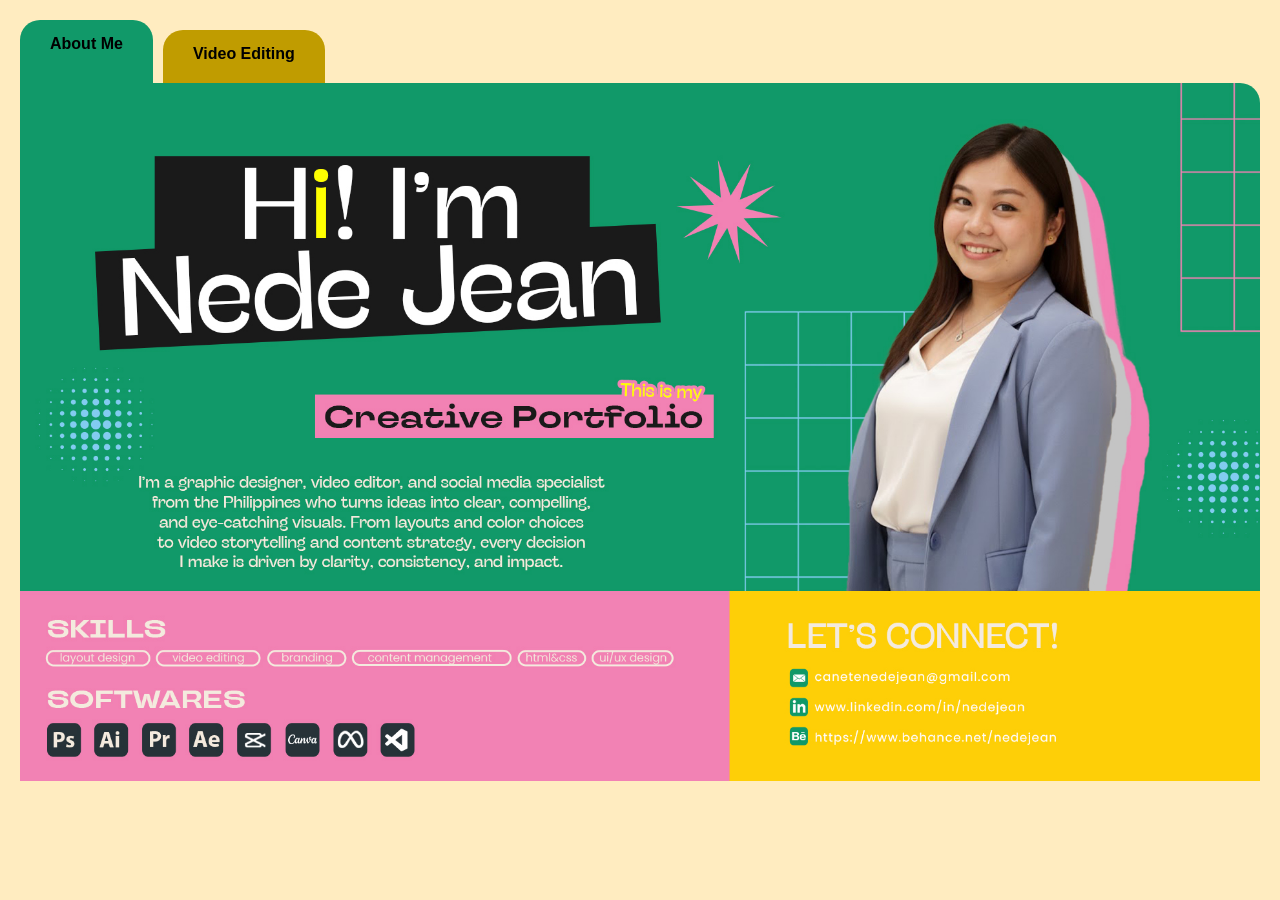
<file: index.html>
<!DOCTYPE html>
<html lang="en">
<head>
  <meta charset="UTF-8">
  <meta name="viewport" content="width=device-width, initial-scale=1.0">
  <title>Neds Creative Portfolio</title>
  <link rel="stylesheet" href="style.css">
</head>
<body>

<div class="tabs">
  <a class="tab main active" href="index.html">About Me</a>
  <a class="tab lime" href="nedsvideoediting.html">Video Editing</a>
</div>

<div class="folder main">
  <section class="content">
    <img src="aboutme.jpg" alt="About Nede">
  </section>
</div>

</body>
</html>
</file>
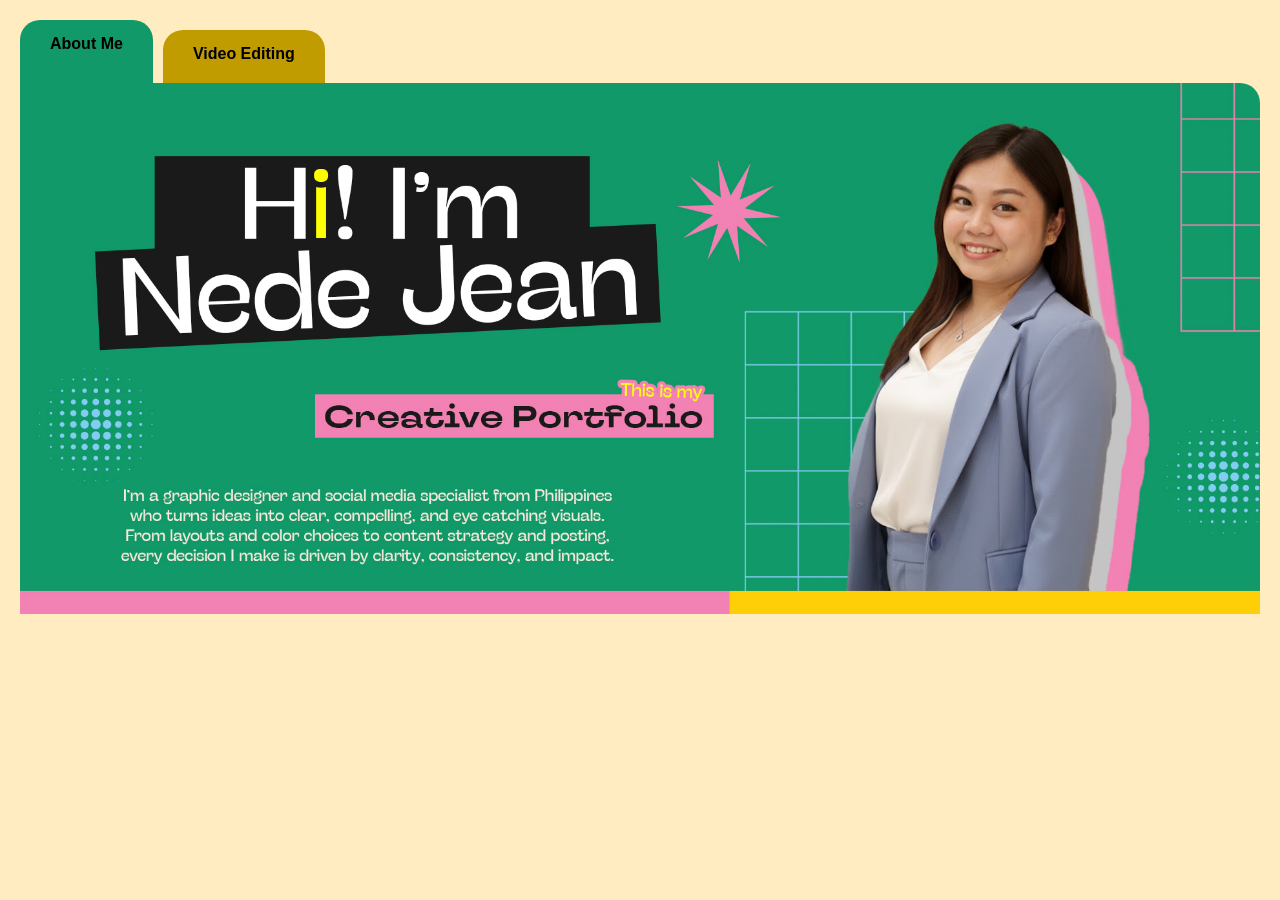
<file: home.html>
<!DOCTYPE html>
<html lang="en">
<head>
  <meta charset="UTF-8">
  <meta name="viewport" content="width=device-width, initial-scale=1.0">
  <title>Neds Creative Portfolio</title>
  <link rel="stylesheet" href="style.css">
</head>
<body>

<div class="tabs">
  <a class="tab main active" href="home.html">About Me</a>
  <a class="tab lime" href="nedsvideoediting.html">Video Editing</a>
</div>

<div class="folder main">
  <section class="content">
    <img src="img/aboutme.jpg" alt="About Nede">
  </section>
</div>

</body>
</html>
</file>
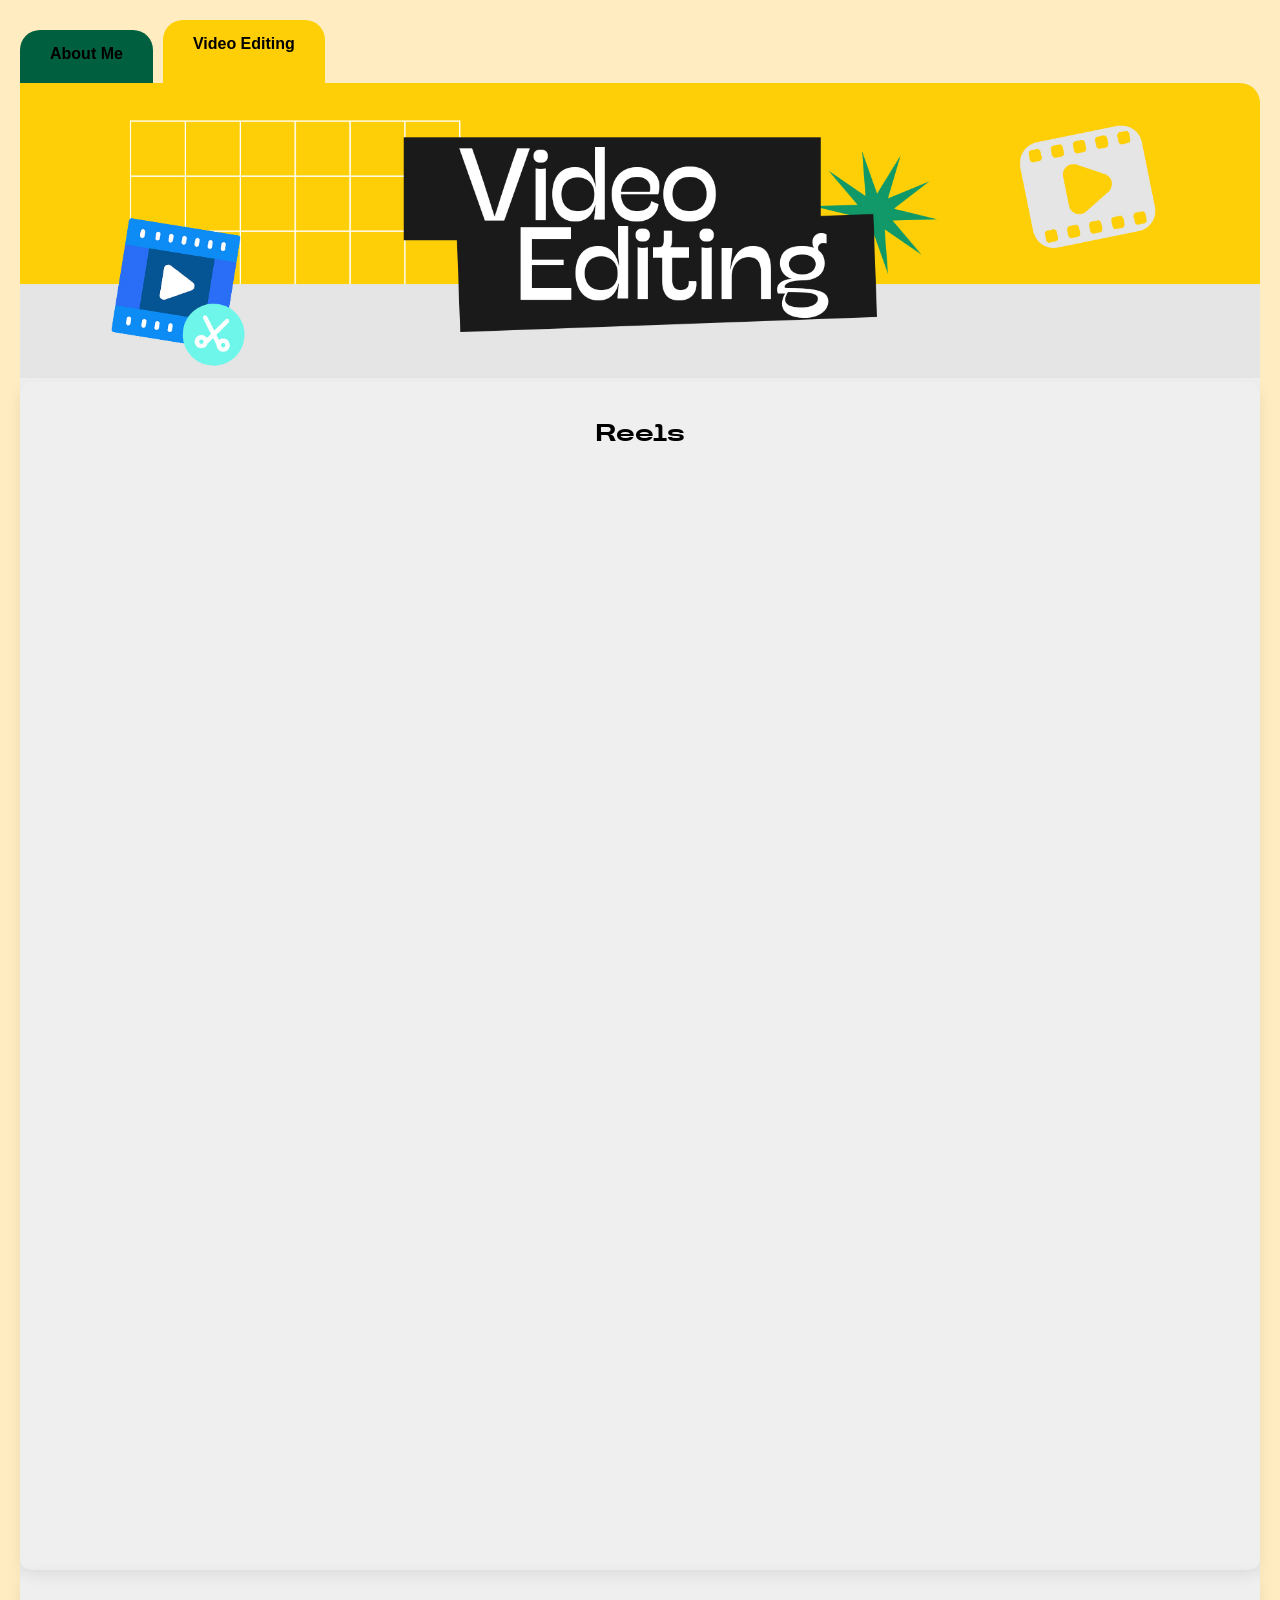
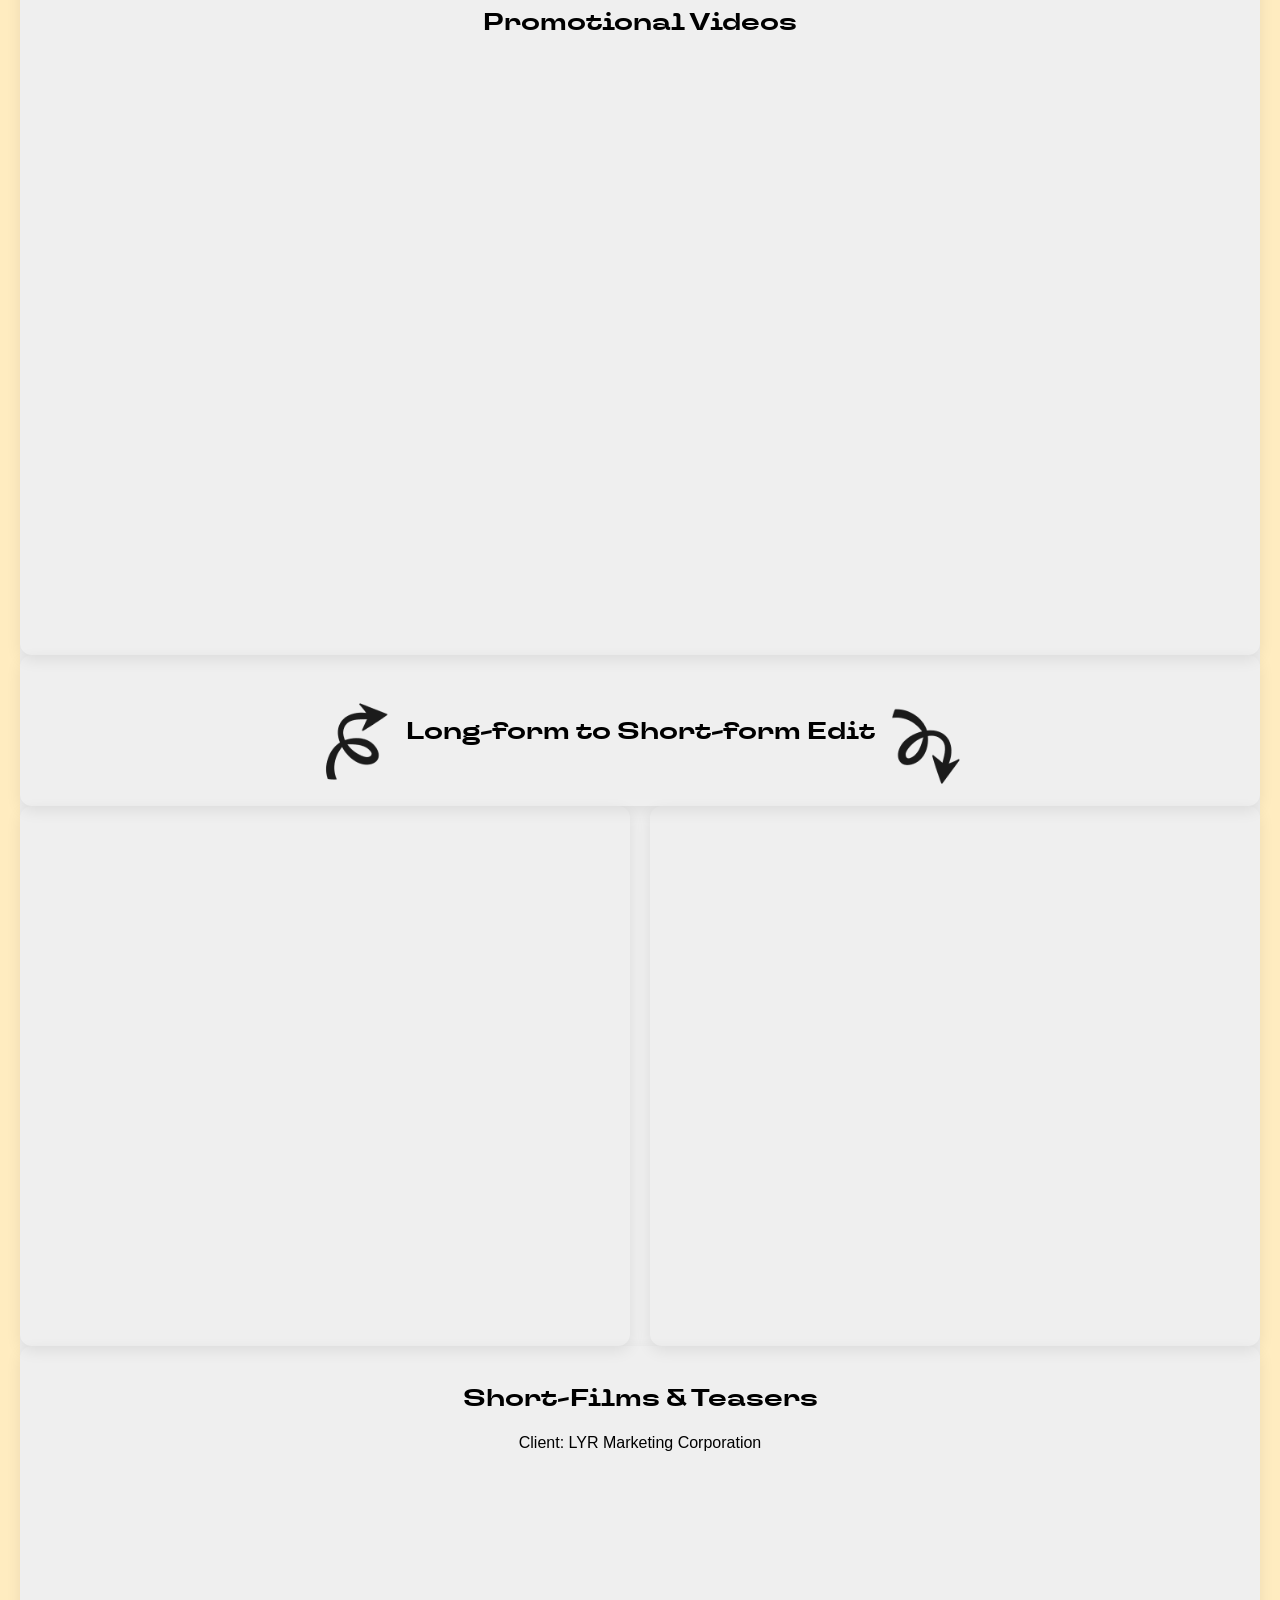
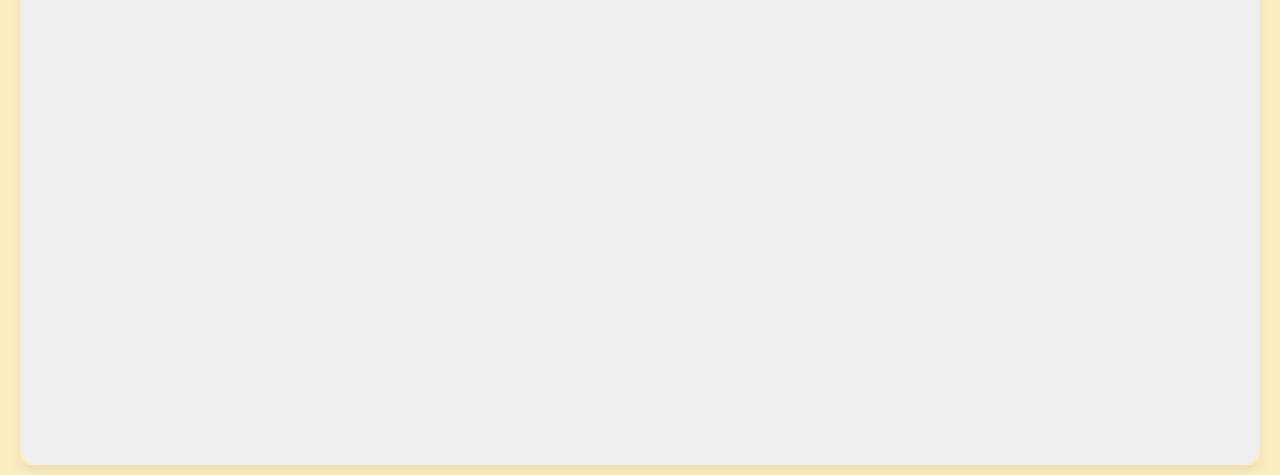
<file: nedsvideoediting.html>
<!DOCTYPE html>
<html lang="en">
<head>
  <meta charset="UTF-8">
  <meta name="viewport" content="width=device-width, initial-scale=1.0">
  <title>Video Editing</title>
  <link rel="stylesheet" href="style.css">
</head>
<body>

<div class="tabs">
  <a class="tab main" href="index.html">About Me</a>
  <a class="tab lime active" href="nedsvideoediting.html">Video Editing</a>
</div>

<div class="folder lime"> 
  <img src="img/vid1.jpg" alt="Neds Videos">
  <section class="grid">
    <div class="card">
    <h1>Reels</h1>
    <div class="vid1">
      <iframe src="https://www.facebook.com/plugins/video.php?href=https%3A%2F%2Fwww.facebook.com%2Freel%2F968375162386252&width=300&show_text=false&height=533&appId" width="300" height="533" style="border:none;overflow:hidden" scrolling="no" frameborder="0" allowfullscreen="true" allow="autoplay; clipboard-write; encrypted-media; picture-in-picture; web-share" allowFullScreen="true"></iframe>
      <iframe src="https://www.facebook.com/plugins/video.php?href=https%3A%2F%2Fwww.facebook.com%2Freel%2F1971313663797474&width=300&show_text=false&height=533&appId" width="300" height="533" style="border:none;overflow:hidden" scrolling="no" frameborder="0" allowfullscreen="true" allow="autoplay; clipboard-write; encrypted-media; picture-in-picture; web-share" allowFullScreen="true"></iframe>
      <iframe src="https://www.facebook.com/plugins/video.php?href=https%3A%2F%2Fwww.facebook.com%2Freel%2F1050563747175290&width=300&show_text=false&height=533&appId" width="300" height="533" style="border:none;overflow:hidden" scrolling="no" frameborder="0" allowfullscreen="true" allow="autoplay; clipboard-write; encrypted-media; picture-in-picture; web-share" allowFullScreen="true"></iframe>
      <iframe src="https://www.facebook.com/plugins/video.php?href=https%3A%2F%2Fwww.facebook.com%2Freel%2F930947056384445&width=300&show_text=false&height=533&appId" width="300" height="533" style="border:none;overflow:hidden" scrolling="no" frameborder="0" allowfullscreen="true" allow="autoplay; clipboard-write; encrypted-media; picture-in-picture; web-share" allowFullScreen="true"></iframe>
    </div>
    <div class="vid2">
      <iframe src="https://www.facebook.com/plugins/video.php?href=https%3A%2F%2Fwww.facebook.com%2Freel%2F674046115613830&width=300&show_text=false&height=529&appId" width="300" height="529" style="border:none;overflow:hidden" scrolling="no" frameborder="0" allowfullscreen="true" allow="autoplay; clipboard-write; encrypted-media; picture-in-picture; web-share" allowFullScreen="true"></iframe>
      <iframe src="https://www.facebook.com/plugins/video.php?href=https%3A%2F%2Fwww.facebook.com%2Freel%2F976997051415464&width=300&show_text=false&height=533&appId" width="300" height="533" style="border:none;overflow:hidden" scrolling="no" frameborder="0" allowfullscreen="true" allow="autoplay; clipboard-write; encrypted-media; picture-in-picture; web-share" allowFullScreen="true"></iframe>
    </div>
    </div>
</section>
  <section class="grid">
    <div class="card">
      <h1>Promotional Videos</h1>
      <div class="vid1">
        <iframe title="vimeo-player" src="https://player.vimeo.com/video/1010435497?h=3a657bba2e" width="500" height="281" frameborder="0" referrerpolicy="strict-origin-when-cross-origin" allow="autoplay; fullscreen; picture-in-picture; clipboard-write; encrypted-media; web-share"   allowfullscreen></iframe>
        <iframe title="vimeo-player" src="https://player.vimeo.com/video/1010435558?h=aaf16ea631" width="500" height="281" frameborder="0" referrerpolicy="strict-origin-when-cross-origin" allow="autoplay; fullscreen; picture-in-picture; clipboard-write; encrypted-media; web-share"   allowfullscreen></iframe>
        <iframe title="vimeo-player" src="https://player.vimeo.com/video/1010435519?h=98cc71afad" width="500" height="281" frameborder="0" referrerpolicy="strict-origin-when-cross-origin" allow="autoplay; fullscreen; picture-in-picture; clipboard-write; encrypted-media; web-share"   allowfullscreen></iframe>
      </div>
      <div class="vid2">  
        <iframe title="vimeo-player" src="https://player.vimeo.com/video/1010435307?h=0da5e8da05" width="500" height="281" frameborder="0" referrerpolicy="strict-origin-when-cross-origin" allow="autoplay; fullscreen; picture-in-picture; clipboard-write; encrypted-media; web-share"   allowfullscreen></iframe>
        <iframe title="vimeo-player" src="https://player.vimeo.com/video/771467151?h=921f047c42" width="500" height="281" frameborder="0" referrerpolicy="strict-origin-when-cross-origin" allow="autoplay; fullscreen; picture-in-picture; clipboard-write; encrypted-media; web-share"   allowfullscreen></iframe>
      </div>
    </div>
  </section>
    <section class="grid">
      <div class="container">  
      <img src="img/arrow-up.png" alt="ArrowUp">
      <h1>Long-form to Short-form Edit</h1>
      <img src="img/arrow-down.png">
      </div> 
    </section>
    <section class="grid">
      <div class="container"> 
        <div class="vid1">
        <iframe width="560" height="315" src="https://www.youtube.com/embed/FgSzPS1zA7M?si=XhpRHyJOTSdTTocW" title="YouTube video player" frameborder="0" allow="accelerometer; autoplay; clipboard-write; encrypted-media; gyroscope; picture-in-picture; web-share" referrerpolicy="strict-origin-when-cross-origin" allowfullscreen></iframe>
      </div>
      </div>
        <div class="card"> 
          <div class="vid1">
            <iframe width="356" height="500" src="https://www.youtube.com/embed/UumeSAGw2nE" title="Fujidenzo Split Type Aircon" frameborder="0" allow="accelerometer; autoplay; clipboard-write; encrypted-media; gyroscope; picture-in-picture; web-share" referrerpolicy="strict-origin-when-cross-origin" allowfullscreen></iframe>
            <iframe width="356" height="500" src="https://www.youtube.com/embed/aS2puhYT2uc" title="Why TECNOGAS VORTEX is a Kitchen Must-Have! 🍳 #Shorts" frameborder="0" allow="accelerometer; autoplay; clipboard-write; encrypted-media; gyroscope; picture-in-picture; web-share" referrerpolicy="strict-origin-when-cross-origin" allowfullscreen></iframe>
          </div>
      </div>
      </section>
 <section class="grid">
    <div class="card">
      <h1>Short-Films & Teasers</h1>
      <p>Client: LYR Marketing Corporation</p>
      <div class="vid1">
        <iframe src="https://www.facebook.com/plugins/video.php?href=https%3A%2F%2Fwww.facebook.com%2Freel%2F716283851091633&width=500&show_text=false&height=281&appId" width="500" height="281" style="border:none;overflow:hidden" scrolling="no" frameborder="0" allowfullscreen="true" allow="autoplay; clipboard-write; encrypted-media; picture-in-picture; web-share" allowFullScreen="true"></iframe>
        <iframe src="https://www.facebook.com/plugins/video.php?href=https%3A%2F%2Fwww.facebook.com%2Freel%2F857709726222932&width=500&show_text=false&height=281&appId" width="500" height="281" style="border:none;overflow:hidden" scrolling="no" frameborder="0" allowfullscreen="true" allow="autoplay; clipboard-write; encrypted-media; picture-in-picture; web-share" allowFullScreen="true"></iframe>
      </div>
      <div class="vid2">
        <iframe width="500" height="281" src="https://www.youtube.com/embed/li7WvOh21zU?si=Yo5jZnOG8aa8d_D7" title="YouTube video player" frameborder="0" allow="accelerometer; autoplay; clipboard-write; encrypted-media; gyroscope; picture-in-picture; web-share" referrerpolicy="strict-origin-when-cross-origin" allowfullscreen></iframe>
      </div>
    </section>
</div>

</body>
</html>
</file>
<file: style.css>
body {
  margin: 0;  
  font-family: 'Segoe UI', sans-serif;
  background-color: rgb(255, 236, 192);
  cursor: url('img/cursor.png'), auto;
}

@font-face {
  font-family: 'MyCustomFont';
  src: url('tt_travels_next/TT\ Travels\ Next\ Trial\ Bold.ttf') format('woff2');
  font-weight: normal;
  font-style: normal;
}
/* Tabs */
.tabs {
  display: flex;
  gap: 10px;
  padding: 20px 20px 0;
}

.tab {
  padding: 15px 30px;
  background: #eee;
  border-radius: 20px 20px 0 0;
  text-decoration: none;
  color: black;
  font-weight: bold;
  position: relative;
  z-index: 2;
}

.tab.main { 
  transform: translateY(10px);
  background: #005f3e;
}

.tab.main:hover {
  background-color: #119969;
}

.tab.pink { 
  transform: translateY(10px);
  background: #df4f90;
}

.tab.pink:hover {
  background-color: #f282b4;
}

.tab.green { 
  transform: translateY(10px);
  background: #207ca9;
}

.tab.green:hover {
  background-color: #83cdf2;
}

.tab.lime { 
  transform: translateY(10px);
  background: #c09c00;
 }

 .tab.lime:hover {
  background-color: #fecf07;
}

.tab.main.active {
  transform: translateY(0px);
  padding: 15px 30px 40px 30px;
  background: #119969;
  z-index: 10;
}

.tab.pink.active {
  transform: translateY(0px);
  padding: 15px 30px 40px 30px;
  background: #f282b4;
  z-index: 10;
}

.tab.green.active {
  transform: translateY(0px);
  padding: 15px 30px 40px 30px;
  background: #83cdf2;
  z-index: 10;
}

.tab.lime.active {
  transform: translateY(0px);
  padding: 15px 30px 40px 30px;
  background: #fecf07;
  z-index: 10;
}

/* Folder Body with stacked layers */
.folder {
  position: relative;
  padding: 0%;
  border-radius: 0px 20px 20px 20px;
  margin: -20px 20px 20px;
  z-index: 4;
}

.folder.main { 
  transform: translateY(10px);
  display: block;
  border-radius: 0px 20px 20px 20px;
}

.folder.pink { 
  transform: translateY(10px);
  background: #f282b4;
}


.folder.green { 
  transform: translateY(10px);
  background: #83cdf2;
}

.folder.lime { 
  transform: translateY(10px);
  background: #efefef;
 }

/*.folder::before {
  content: "";
  position: absolute;
  top: -15px;
  left: 15px;
  right: -15px;
  bottom: 15px;
  background: #e5e5e5;
  border-radius: 20px;
  z-index: -1;
}


.folder::after {
  content: "";
  position: absolute;
  top: -30px;
  left: 30px;
  right: -30px;
  bottom: 30px;
  background: #b7ff00;
  border-radius: 20px;
  z-index: -2;
}*/

/* Content */
.content {
  text-align: center;
}

img {
  border-radius: 0px 20px 0px 0px;
  max-width: 100%;
  height: auto;
}

.grid {
  display: grid;
  grid-template-columns: repeat(auto-fit, minmax(250px, 1fr));
  gap: 20px;
}

.card {
  padding: 15px;
  border-radius: 12px;
  box-shadow: 0 5px 15px rgba(0, 0, 0, 0.08);
  justify-content: center; /* Centers horizontally */
  align-items: center;     /* Centers vertically */
}

.container {
  display: flex;
  padding: 15px;
  border-radius: 12px;
  box-shadow: 0 5px 15px rgba(0, 0, 0, 0.08);
  justify-content: center; /* Centers horizontally */
  align-items: center;     /* Centers vertically */
}

.card img {
  width: 100%;
  border-radius: 10px;
}

.container img {
  width: 10%;
  border-radius: 10px;
}

.button-container {
  display: flex;             /* Align buttons side-by-side */
  justify-content: center;    /* Center the group horizontally */
  gap: 20px;                 /* Space between buttons */
}

.circle-btn {
  /* Shape and Size */
  width: 100px;
  height: 100px;
  border-radius: 50%;        /* Makes it a circle */
  
  /* Centering Text */
  display: flex;             /* Required for centering */
  justify-content: center;    /* Centers text horizontally */
  align-items: center;       /* Centers text vertically */

  /* Aesthetics */
  background-color: #3498db;
  color: white;
  border: none;
  cursor: pointer;           /* Hand cursor on hover */
  text-align: center;
}

.circle-btn:hover {
  background-color: #2980b9; /* Visual feedback on hover */
}

h1{
  font-family: 'MyCustomFont', serif;
  text-align: center;
}

p{
  text-align: center;
}

.vid1{
  padding-bottom: 10px;
  display: flex;
  gap: 10px;
  justify-content: center;
  align-content: center;
}

.vid2{
  padding-bottom: 10px;
  display: flex;
  gap: 10px;
  justify-content: center;
  align-content: center;
}
</file>
